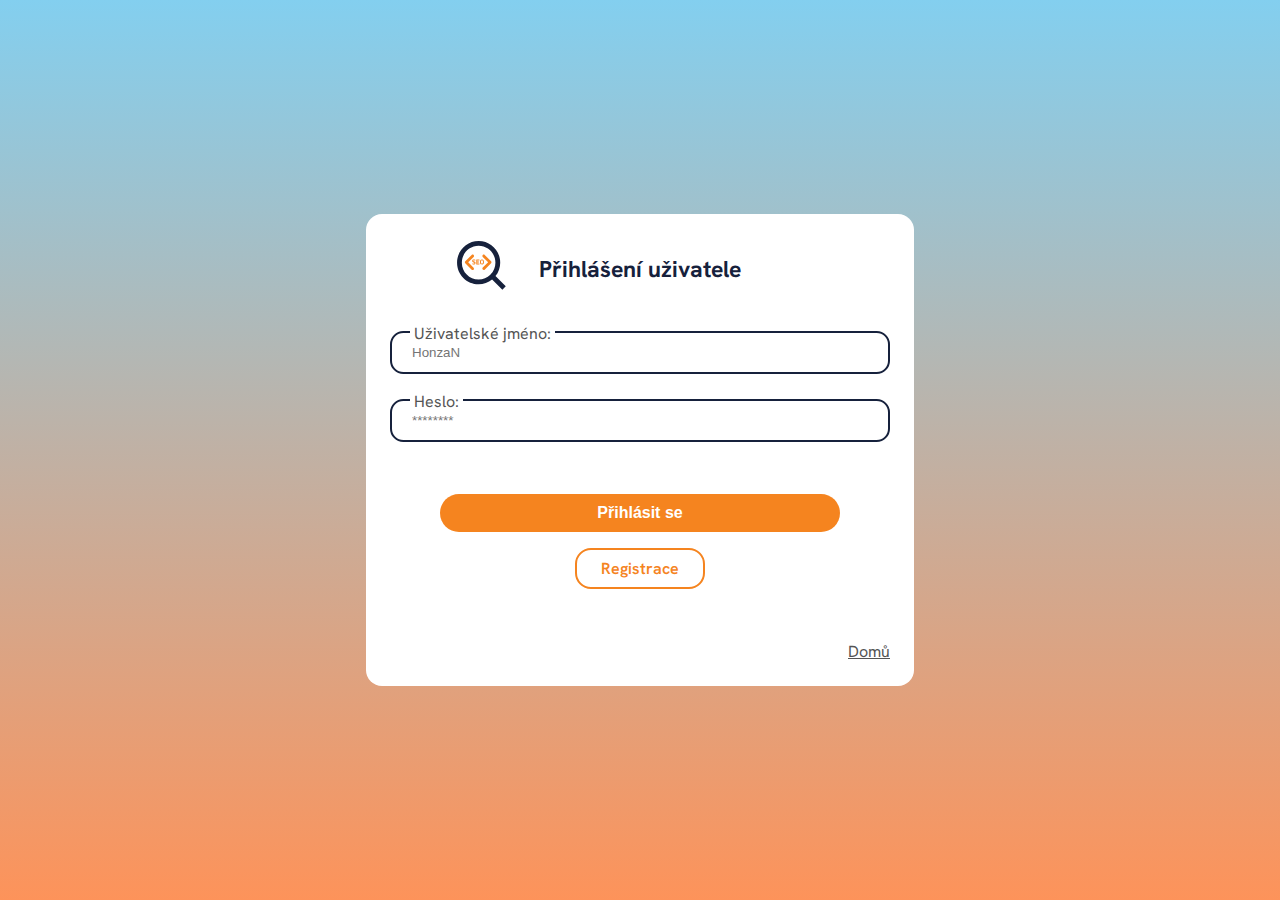
<file: app/views/auth/login.html>
<!DOCTYPE html>
<html lang="cz">
<head>
    <meta charset="UTF-8">
    <meta name="viewport" content="width=device-width, initial-scale=1.0">
    
    <link rel="preconnect" href="https://fonts.googleapis.com">
    <link rel="preconnect" href="https://fonts.gstatic.com" crossorigin>
    <link href="https://fonts.googleapis.com/css2?family=Hanken+Grotesk:ital,wght@0,300;0,400;0,500;0,600;0,700;0,800;1,300;1,400;1,500;1,600&display=swap" rel="stylesheet">
    <link rel="stylesheet" href="../../../public/css/typography.css">
    <link rel="stylesheet" href="../../../public/css/layout.css">
    <link rel="stylesheet" href="../../../public/css/style.css">
    <title>Login - OnSite SEO pod lupou</title>
</head>
<body>
    <div class="log log--l">
        <div class="log__wrapper">
            <div class="log__header">
                <h1 class="log__title text--center">Přihlášení uživatele</h1>
            </div>
            <div class="log__body text--right">
                <form action="../../controllers/login.php" method="post">
                    <div class="input__wrapper">
                        <input type="text" id="username" name="username" class="form-control" placeholder="HonzaN" required>
                        <label for="username" class="form-label">Uživatelské jméno:</label>
                    </div>

                    <div class="input__wrapper">
                        <input type="password" id="password" name="password" class="form-control" placeholder="********" required>
                        <label for="password" class="form-label">Heslo:</label>
                    </div>
                    <div class="log__btns">
                        <button type="submit" class="btn btn--log">Přihlásit se</button>
                        <a class="btn btn--var2" href="../auth/register.html">Registrace</a>
                    </div>
                    <a class="link link--log" href="../blog/index.html">Domů</a>
                    
                </form>
            </div>
        </div>

        

        

    </div>

    
    
</body>
</html>
</file>
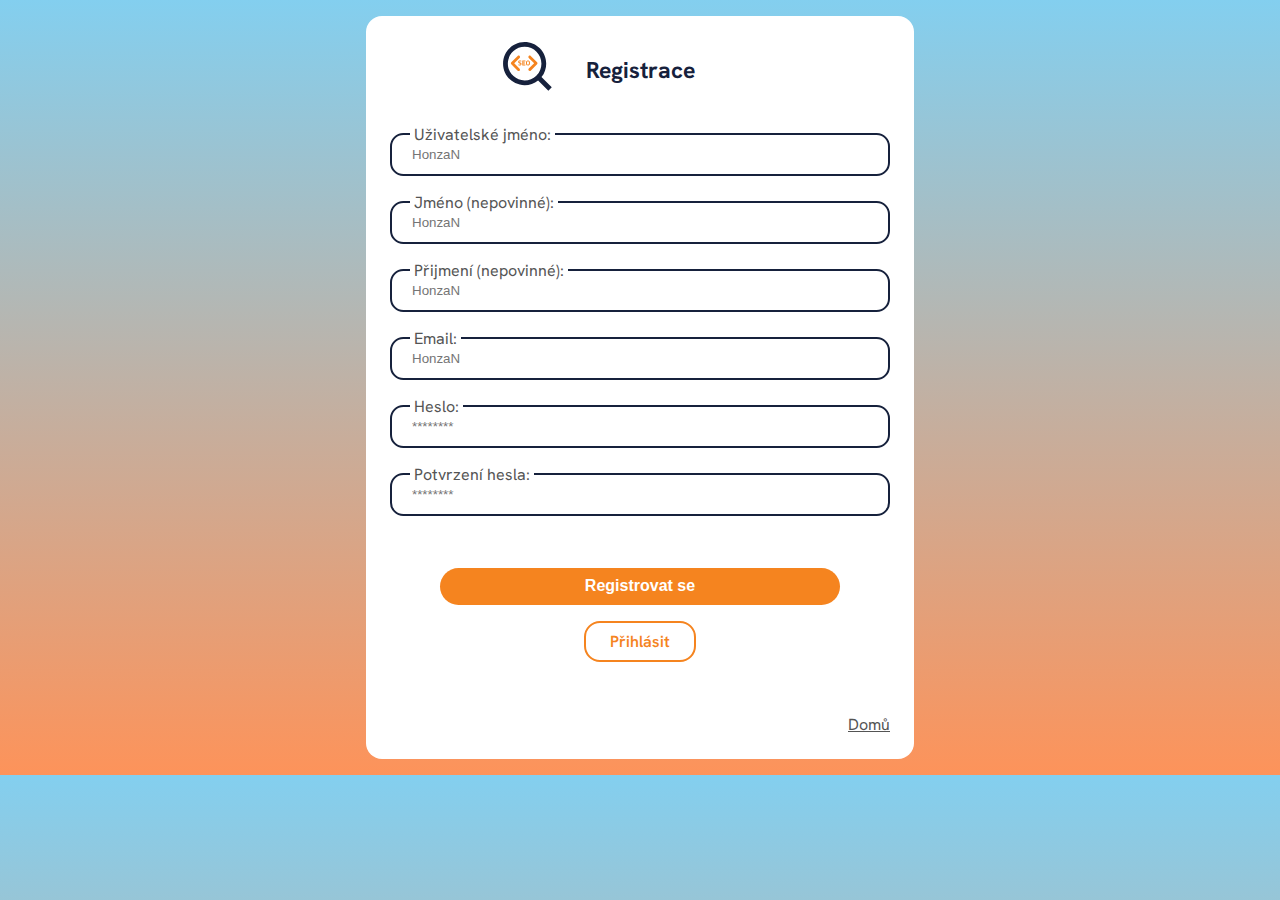
<file: app/views/auth/register.html>
<!DOCTYPE html>
<html lang="cz">
<head>
    <meta charset="UTF-8">
    <meta name="viewport" content="width=device-width, initial-scale=1.0">
    
    <link rel="preconnect" href="https://fonts.googleapis.com">
    <link rel="preconnect" href="https://fonts.gstatic.com" crossorigin>
    <link href="https://fonts.googleapis.com/css2?family=Hanken+Grotesk:ital,wght@0,300;0,400;0,500;0,600;0,700;0,800;1,300;1,400;1,500;1,600&display=swap" rel="stylesheet">
    <link rel="stylesheet" href="../../../public/css/typography.css">
    <link rel="stylesheet" href="../../../public/css/layout.css">
    <link rel="stylesheet" href="../../../public/css/style.css">
    <title>Registrace - OnSite SEO pod lupou</title>
</head>
<body>
    <div class="log">
        <div class="log__wrapper">
            <div class="log__header">
                <h1 class="log__title text--center">Registrace</h1>
            </div>
            <div class="log__body text--right">
                <form action="../../controllers/register.php" method="post">
                    <div class="input__wrapper">
                        <input type="text" id="username" name="username" class="form-control" placeholder="HonzaN" required>
                        <label for="username" class="form-label">Uživatelské jméno:</label>
                    </div>

                    <div class="input__wrapper">
                        <input type="text" id="username" name="username" class="form-control" placeholder="HonzaN">
                        <label for="username" class="form-label">Jméno (nepovinné):</label>
                    </div>

                    <div class="input__wrapper">
                        <input type="text" id="username" name="username" class="form-control" placeholder="HonzaN">
                        <label for="username" class="form-label">Přijmení (nepovinné):</label>
                    </div>

                    <div class="input__wrapper">
                        <input type="text" id="username" name="username" class="form-control" placeholder="HonzaN" required>
                        <label for="username" class="form-label">Email:</label>
                    </div>

                    <div class="input__wrapper">
                        <input type="password" id="password" name="password" class="form-control" placeholder="********" required>
                        <label for="password" class="form-label">Heslo:</label>
                    </div>

                    <div class="input__wrapper">
                        <input type="text" id="password_confirm" name="password_confirm" class="form-control" placeholder="********" required>
                        <label for="password_confirm" class="form-label">Potvrzení hesla:</label>
                    </div>

                    <div class="log__btns">
                        <button type="submit" class="btn btn--log">Registrovat se</button>
                        <a class="btn btn--var2" href="../auth/login.html">Přihlásit</a>
                    </div>
                    <a class="link link--log" href="../blog/index.html">Domů</a>
                    
                </form>
            </div>
        </div>

        

        

    </div>

    <!-- Kontrola hesel v JS -->
    <script>
        const form = document.getElementById('registrationForm');
        const password = document.getElementById('password');
        const confirm = document.getElementById('password_confirm');
        const message = document.getElementById('passwordMatchMessage');

        form.addEventListener('submit', function (e) {
            if (password.value !== confirm.value) {
                e.preventDefault();
                message.classList.remove('d-none');
            } else {
                message.classList.add('d-none');
            }
        });
    </script>
    
</body>
</html>
</file>
<file: public/css/typography.css>
:root {
    --text:#545454;
    --primalC: #f5841f;
    --secondaryC: #16213C;
    --gradientBg: linear-gradient(to right, #fd935a, #83cfef);
    --bg:#ffffff;
    --btnH: #acd4f7;
    --cardBg:#2A2A2A;
    --bg-footer:#47474D;
    --text-footer:#d7d7d7;
}

html{
    font-family: 'Hanken Grotesk', sans-serif;
    font-weight: 400;
    font-size: 16px;
    color: var(--text);
}
h1 {
    font-size: clamp(1.6rem, 4.5vw, 3rem);
    color: var(--primalC);
}
h2 {
    font-size: clamp(1.4rem, 3vw, 2.5rem);
}
h3, .log__title {
    font-size: clamp(1.1rem, 1.8vw, 2rem);
}
h2, h3, h4, .log__title {
    color: var(--secondaryC);
}
.log__title {position: relative;}

.text--center {text-align: center;}
.secondaryC {color: var(--secondaryC);}
a:not(.link) {
    text-decoration: none;

}

.link {color: var(--secondaryC);}
.link:hover {color: var(--primalC);}
.link--log {color: var(--text);}
.link--log:hover {color: var(--primalC);}

.navrhy__mail {
    font-weight: 800;
    font-size: 1.3em;
    color: var(--primalC);
}




/*footer*/
.footer__odkaz {
    text-decoration: none;
    color: var(--footerText);
    font-weight: 400;
    font-size: 12px;
}
.footer__odkaz:hover {
    color: var(--primarColor);
}
.footer__neodkaz {
    text-decoration: none;
    color: var(--footerText);
    font-weight: 400;
    font-size: 12px;
}
.footer__title {
    font-weight: 800;
    font-size: 18px;
    margin: 0;
}
.footer__paticka {
    font-weight: 400;
    font-size: 11px;
}
</file>
<file: public/css/layout.css>
.page {
    margin: 2.5em auto;
    max-width: 90%;
}
.page__wrapper, .head__wrapper {
    padding: 0.5em;
}
.navbar {
    margin: 0.5em;
    margin-bottom: 0;
}

.uvod, section {
    margin-bottom: 5em;
}

.uvod {
    display: flex;
    flex-direction: row;
    gap: 0;
    /*width: 100%;*/
    max-width: 100%;
    position: relative;
    z-index: 2;
    overflow: hidden;
}
.uvod__text {
    margin-top: 1em;
    margin-left: 1em;
}
.uvod__wrapper {
    /*flex-grow: 1;*/
    width: 80%;
    z-index: 4;
    background: linear-gradient(58deg,rgba(255, 255, 255, 1) 0%, rgba(255, 255, 255, 1) 70%, rgba(255, 255, 255, 0) 100%);
}
.uvod__text .btn {
    margin-top: 2em;
}
.uvod__img {
    position: absolute;
    width: 100%;
    left: 0;
    height: 100%;
}
.uvod__img img {
    margin-top: 1.5em;
}
.cards__wrapper {
    display: flex;
    flex-wrap: wrap;
    gap: 2em;
    justify-content: center;
    margin-bottom: 2em;
}

.cards__wrapper--all {
    display: grid;
    grid-template-columns: repeat(auto-fit, minmax(300px, 1fr));
    justify-items: center;
    gap: 2rem;
}
.cards__wrapper--all .card {
    width: unset;
    min-width: 10em;
    max-width: 25em;
}



.log__wrapper {
    padding: 1.5em;
    margin: 1em;
    max-width: 500px;
}
.log__btns {margin: 3em 0;}


.komentare_vypis {
    max-height: 20em;
    overflow-y: scroll;
}
.komentare {margin-top: 4em;}

.sluzby {
    display: flex;
    flex-wrap: wrap;
    gap: 2em;
    justify-content: center;
    align-items: center;
    margin-top: 3em;
}
.sluzba {
    display: flex;
    flex-direction: column;
    max-width: 20em;
    min-width: 15em;
    box-shadow: 0px 0px 15px var(--btnH);
    border-radius: 1em;
    overflow: hidden;
}
.sluzba__text {
    padding: 1em;
}




@media (min-width: 538px) {
    .page__wrapper {
        padding: 0.5em 2em;
    }
    .head__wrapper {
        margin: 1em;
        margin-bottom: 0;
        margin-top: 0.5em;
    }
    .uvod__text .btn {
        margin-top: 3em;
    }
    .uvod__popis {margin-right: 2em;}

    
    .form-control--komentar {
        max-width: 40em;
    }

    .clanek__content {margin-right: 2em;}
    
}

@media (min-width: 961px) {
    .uvod {
        display: flex;
        flex-direction: row;
        gap: 0;
        /*width: 100%;*/
        /*max-width: 100%;*/
        position: relative;
        z-index: 2;
        overflow: hidden;
    }
    .uvod__wrapper {
        width: 70%;
        z-index: 4;
        background: linear-gradient(58deg,rgba(255, 255, 255, 1) 0%, rgba(255, 255, 255, 1) 70%, rgba(255, 255, 255, 0) 100%);
    }
    .uvod__popis {
        margin-right: 8em;
    }
    .uvod__text .btn {
        margin-top: 4em;
        margin-bottom: 2em;
    }
    .page__wrapper {
        padding: 0.5em 4em;
    }
    .uvod, section {
        margin-bottom: 8em;
    }

    .uvod__text {
        margin-top: 4em;
        margin-left: 2em;
    }
    .uvod__img {
        position: absolute;
        width: 100%;
        left: 0;
        height: 100%;
    }

    .clanek__content {max-width: 85%;}

    .komentare {margin-top: 6em;}


    .komentare_wrapper {
        max-width: 90%;
        margin: 0 auto;
    }

    .sluzby {gap: 2.5em;}

    .sluzba {
        flex-direction: row;
        max-width: unset;
        gap: 1em;
        max-width: 1000px;
    }
    .sluzba__text {
        flex-grow: 2;
        flex-basis: 600px;
    }
    .sluzba__img {
        flex-grow: 1;
        flex-basis: 200px;
        min-width: 300px;
    }
    .sluzba__img img{
        height: 100%;
    }

}

@media (min-width: 1461px) {

    .uvod, section {
        margin-bottom: 12em;
    }
    .page {
        margin: 4em auto;
        max-width: 1200px;
    }
}
</file>
<file: public/css/style.css>
:root {
    --text:#545454;
    --primalC: #f5841f;
    --secondaryC: #16213C;
    --gradientBg: linear-gradient(360deg, #fd935a, #83cfef);
    --bg:#ffffff;
    --btnH: #acd4f7;
    --cardBg:#2A2A2A;
    --bg-footer:#47474D;
    --text-footer:#d7d7d7;
    --danger: #f42c2c;
}


body{margin: 0; background: var(--gradientBg);}
.page {
    background-color: var(--bg);
    background-color: var(--bg);
    border-radius: 1em;
    overflow: hidden;
}


.img--responsiv {width: 100%;}




/*.uvod {
    display: flex;
    align-items: stretch;
    background-image: url(../img/hp_bg1.jpg);
    background-size: cover;
    background-repeat: no-repeat;
    min-height: 20em;
    max-height: 40em;
}
.uvod__wrapper {
    background-color: var(--bg);
    width: fit-content;
}*/





/*komponenty*/
.btn {
    display: inline-block;
    background-color: var(--primalC);
    color: var(--bg);
    font-weight: 600;
    padding: 0.5em 1.5em;
    border: solid var(--btn) 3px;
    border-radius: 1em;
    margin: 0.25rem;
}
.btn:hover {
    background-color: var(--secondaryC);
    color: var(--bg);
    border: var(--primalC);
}
.btn--var2 {
    border: var(--primalC) solid 2px;
    background-color: var(--bg);
    color: var(--primalC);
}
.btn--center {
    transform: translate(-50%, 0%);
    position: relative;
    left: 50%;
}
.btn--log {
    width: 80%;
    font-size: 1em;
    padding: 0.6em 1.5em;
    border-radius: 1.2em;
}
.btn--danger {
    background-color: var(--danger);
}

.card {
    position: relative;
    display: inline-block;
    /*background-color: ;*/
    box-shadow: 0px 0px 15px var(--btnH);   
    border-radius: 8px;
    padding: 1em;
    width: 15em;
    transition: .5s;
}
.card:hover .card__title {
    color: var(--primalC);
}
.card__text {
    overflow: hidden;
    flex-wrap: wrap;
    text-overflow: ellipsis;  
    height: 4em;
    color: var(--text);   
    margin-bottom: 2em;
    margin-top: 1em;
}
.card__text::after {
    content: url(../img/card__hover.svg);
    display: flex;
    /*align-items: center;*/
    height: 14.8px;
    background-color: var(--primalC);
    position: absolute;
    padding: 0.7em;
    border-radius: 50%;
    left: 0;
    bottom: -1em;
    opacity: 0;
    transition: .2s;
}
.card:hover .card__text::after {
    opacity: 100;
    left: 1em;
    transition: .5s;
}
.card:hover {
    box-shadow: 0px 0px 20px var(--primalC);
    transition: .5s;
}

.predstaveni__uvod {
    padding: 1em;
    border-radius: 1em;
    box-shadow: 1px 4px 9px var(--text);
    max-width: 48em;
}
.predstaveni__header {
    border-bottom: solid 2px var(--bg-footer);
}
.predstaveni__img {
    display: flex;
    overflow: hidden;
    background: var(--gradientBg);
}
.text--right {
    text-align: right;
}


/*form*/
.log__header {
    display: flex;
    justify-content: center;
}
.log__title::before {
    content: "";
    display: inline-block;
    background-image: url(../img/logo.svg);
    background-size: contain;
    background-repeat: no-repeat;
    width: 3em;
    height: 3em;
    position: absolute;
    left: -4em;
    top: -1em;
}
form {margin-top: 2em; /*text-align: right;*/}
.log {
    display: flex;
    align-items: center;
    justify-content: center;
}
.log--l {height: 100vh;}
.log__wrapper {
    background-color: var(--bg);
    border-radius: 1em;
    overflow: hidden;
    flex-grow: 1;
}
.input__wrapper {
    position: relative;
    margin-bottom: 25px;
}
.form-control {
    width: 100%;
    padding: 12px 20px;
    margin: 0;
    display: inline-block;
    border: 2px solid var(--secondaryC);
    border-radius: 1em;
    box-sizing: border-box;
}
.form-label {
    position: absolute;
    top: -0.8rem;
    pointer-events: none;
    left: 20px;
    padding: 0.25em;
    transition: 0.2s ease all;
    -moz-transition: 0.2s ease all;
    -webkit-transition: 0.2s ease all;
    background-color: white;
}
.form-label--text {    
    position: unset;
    margin-left: 1em;
}
/*.form-control:focus ~ label {top: -1rem; font-size: 14px; color: var(--primalC);}
.form-control:focus-visible {border: var(--primalC) 3px solid; outline: none;}
*/
/*.form-control:focus-visible .richText {border: var(--primalC) 3px solid !important; outline: none;}
.form-control:focus-visible ~ .richText {border: var(--primalC) 3px solid !important; outline: none;}
.richText-editor:focus-visible .richText {border: var(--primalC) 3px solid !important; outline: none;}

.richText-editor div:active ~ .richText {border: var(--primalC) 3px solid !important; outline: none;}*/



.log__btns {
    display: flex;
    flex-direction: column;
    align-items: center;
    gap: 0.5em;
}
.log__btns--kontakt {margin: 1em;}

.create__body {
    padding: 1em 2em;
    box-shadow: #abc9e3 1px 4px 14px 5px;
    border-radius: 1em;
    max-width: 800px;
    margin: 0 auto;
    margin-bottom: 2em;
}
.richText {
    border: 2px solid var(--secondaryC) !important;
    border-radius: 1em;
}
/*.form-control:focus-visible ~ .richText {border: var(--primalC) 3px solid !important; outline: none;}
.richText-editor > div:focus-visible ~ .richText {border: var(--primalC) 3px solid !important; outline: none;}
.richText-editor > div:active ~ .richText {border: var(--primalC) 3px solid !important; outline: none;}
*/
.richText-toolbar {
    border-radius: 1em;
}
.log__btns--create {
    margin-bottom: 0;
}


.warning {
    padding: 1em;
    border-radius: 1em;
    background-color: #e8f2ff; /* přidat do root*/
    border: 0.3em solid var(--secondaryC);
    margin: 0 auto;
    margin-bottom: 2em;
    max-width: 800px;
}


.warning > div {max-width: 60%;margin: 2em auto;}

/*table*/
.table {
    width: 100%;
    border-collapse: collapse;
    overflow-x: auto;
    display: block;
    margin-bottom: 3em;
    overflow-x: auto;
}
  
.table__head {
    background-color: var(--secondaryC);
    color: var(--bg);
}

.table th, td {
    padding: 8px 12px;
    text-align: left;
    border: 2px solid var(--secondaryC);
    max-width: 15em;
    overflow: hidden;
}

  
  
/*foooter*/
footer {
    background-color: var(--bg-footer);
    /*width: 100%;*/
    margin-bottom: 0;
    padding-bottom: 0;
    color: var(--text-footer);
}
/*.footer__kategory {
    display: flex;
    flex-direction: column;
    align-items: flex-start;
    padding: 0px;
    gap: 0.7em;
}*/
.footer__text {
    display: flex;
    flex-direction: column;
    align-items: flex-start;
    padding: 10px 0px;
    gap: 0.25em;
}
.footer__mainWrapper {
    display: flex;
    flex-direction: row;
    justify-content: space-between;
    align-items: flex-start;
    flex-wrap: wrap;
    padding: 0px;
    gap: 1em;
}
.footer__wrapper {
    display: flex;
    flex-direction: column;
    justify-content: center;
    align-items: flex-start;
    padding: 0px;
    gap: 0.5em;
}
.footer__wrapper2 {
    display: flex;
    flex-direction: column;
    align-items: flex-start;
    padding: 0px;
    gap: 0.7em;
}
.footer {
    display: flex;
    flex-direction: column;
    gap: 1em;
    padding: 2em;
}

.footer__paticka {
    display: flex;
    flex-direction: row;
    justify-content: space-between;
    align-items: center;
}
.paticka__wrapper {
    display: flex;
    flex-direction: row;
    align-items: flex-start;
    padding: 0px;
    gap: 10px;
}
.footer__odkaz--tel::before {
    content: "";
    display: inline-block;
    width: 14px;
    height: 14px;
    background-image: url(../img/footer_tel.svg);
    background-position: center;
    background-size: contain;
    margin-right: 0.5em;
}
.footer__odkaz--tel {
    display: flex;
}
.footer__odkaz--mail::before {
    content: "";
    display: inline-block;
    width: 16px;
    height: 16px;
    background-image: url(../img/footer_mail.svg);
    background-position: center;
    background-size: contain;
    margin-right: 0.5em;
}
.footer__odkaz--mail {
    display: flex;
}
.footer__icon {
    width: 1.3em;
    margin-right: 0.5em;
}
.footer__line {
    display: block;
    width: 100%;
    border-top: var(--bg) solid 1px;
    opacity: 0.2;
}




/*hamburger*/
.navbar {
    position: relative;
    justify-content: space-between;
    align-items: center;
}

.hamburger-row {
    padding: 1rem 1rem;
    display: flex;
    justify-content: flex-end;
}
.hamburger {display: block;}
.hamburger-nav menu {margin: 0; padding: 0;}
.menu__item {display: block; margin: 0;}
.menu__item--button {padding-left: 0;}
.navbar__logo {
    position: absolute;
    transform: translate(0%, -50%);
    top: 50%;
    z-index: 8;
    margin-left: 1rem;
    width: 3.5em;
}
.hamburger {
    width: 60px;
    height: 45px;
    position: relative;
    overflow: hidden;
}
.hamburger span {
    position: absolute;
    height: 9px;
    width: 100%;
    background: var(--bg);
    left: 0;
    transition: 1s;
}
.hamburger span:nth-child(1) { top: 0px; }
  
.hamburger span:nth-child(2) { top: 18px; transition: 0.2s; }
  
.hamburger span:nth-child(3) { bottom: 0px; }

.hamburger-nav {transform: translateY(-100%); transition: 0.5s;}

@media screen and (max-width: 849px) { 
    .hamburger-row {
        position: relative;
        z-index: 6;
        background-color: var(--bg-footer);
        border-radius: 1em;
    }
    .menu__item a {
        display: block;
        padding: 1em 1.5em;
        color: var(--bg);   
        text-decoration: none;
        font-size: 18px;
        font-weight: 500;
        border-top: solid 3px var(--bg);
    }
 
    .hamburger-nav.active { /*display: unset; */z-index: 5;  /*transition: 0.5s;*/ transform: scaleY(1);}
    .hamburger-nav.active > .navbar__logo {position: absolute; top: -3em;}
    .hamburger-nav {
        transition: 0.5s;
        position: absolute;
        right: 0;
        background-color: var(--text);
        width: 13em;
        z-index: -10;
        width: 100%;
        border-radius: 1em;
        /*display: none;*/
    }
    .hamburger.active  span:nth-child(1) {
        transition: 0.25s;
        rotate: 45deg;
        top: 18px;
    }
    .hamburger.active  span:nth-child(2) {
        
        position: absolute;
        transform: translate(100%, 0);
        right: 100%;
        transition: 0.25s;
    }
    .hamburger.active  span:nth-child(3) {
        transition: 0.5s;
        rotate: 135deg;
        bottom: 18px;
        translate: .25s;
    }
}
@media screen and (min-width: 850px) {
    .hamburger-row {display: none;}
    .hamburger-nav {
        transform: none;
        padding: 1.5em;
        background-color: var(--bg-footer);
        border-radius: 1em;
    }
    .hamburger-nav > menu {
        display: flex;
        justify-content: end;
        align-items: center;
        gap: 1em;
    }
    .menu__item a {
        display: block;
        color: var(--bg);
        transition: .2s;
        text-decoration: none;
        font-weight: 400;
        /*font-size: 16px;*/
    }
    .menu__item {padding: 0.5em; height: fit-content;}
    .menu__item a:hover {
        /*transform: scale(0.9);*/
        transition: .2s;
        font-weight: 600;
        color: var(--primalC);
    }
}
</file>
